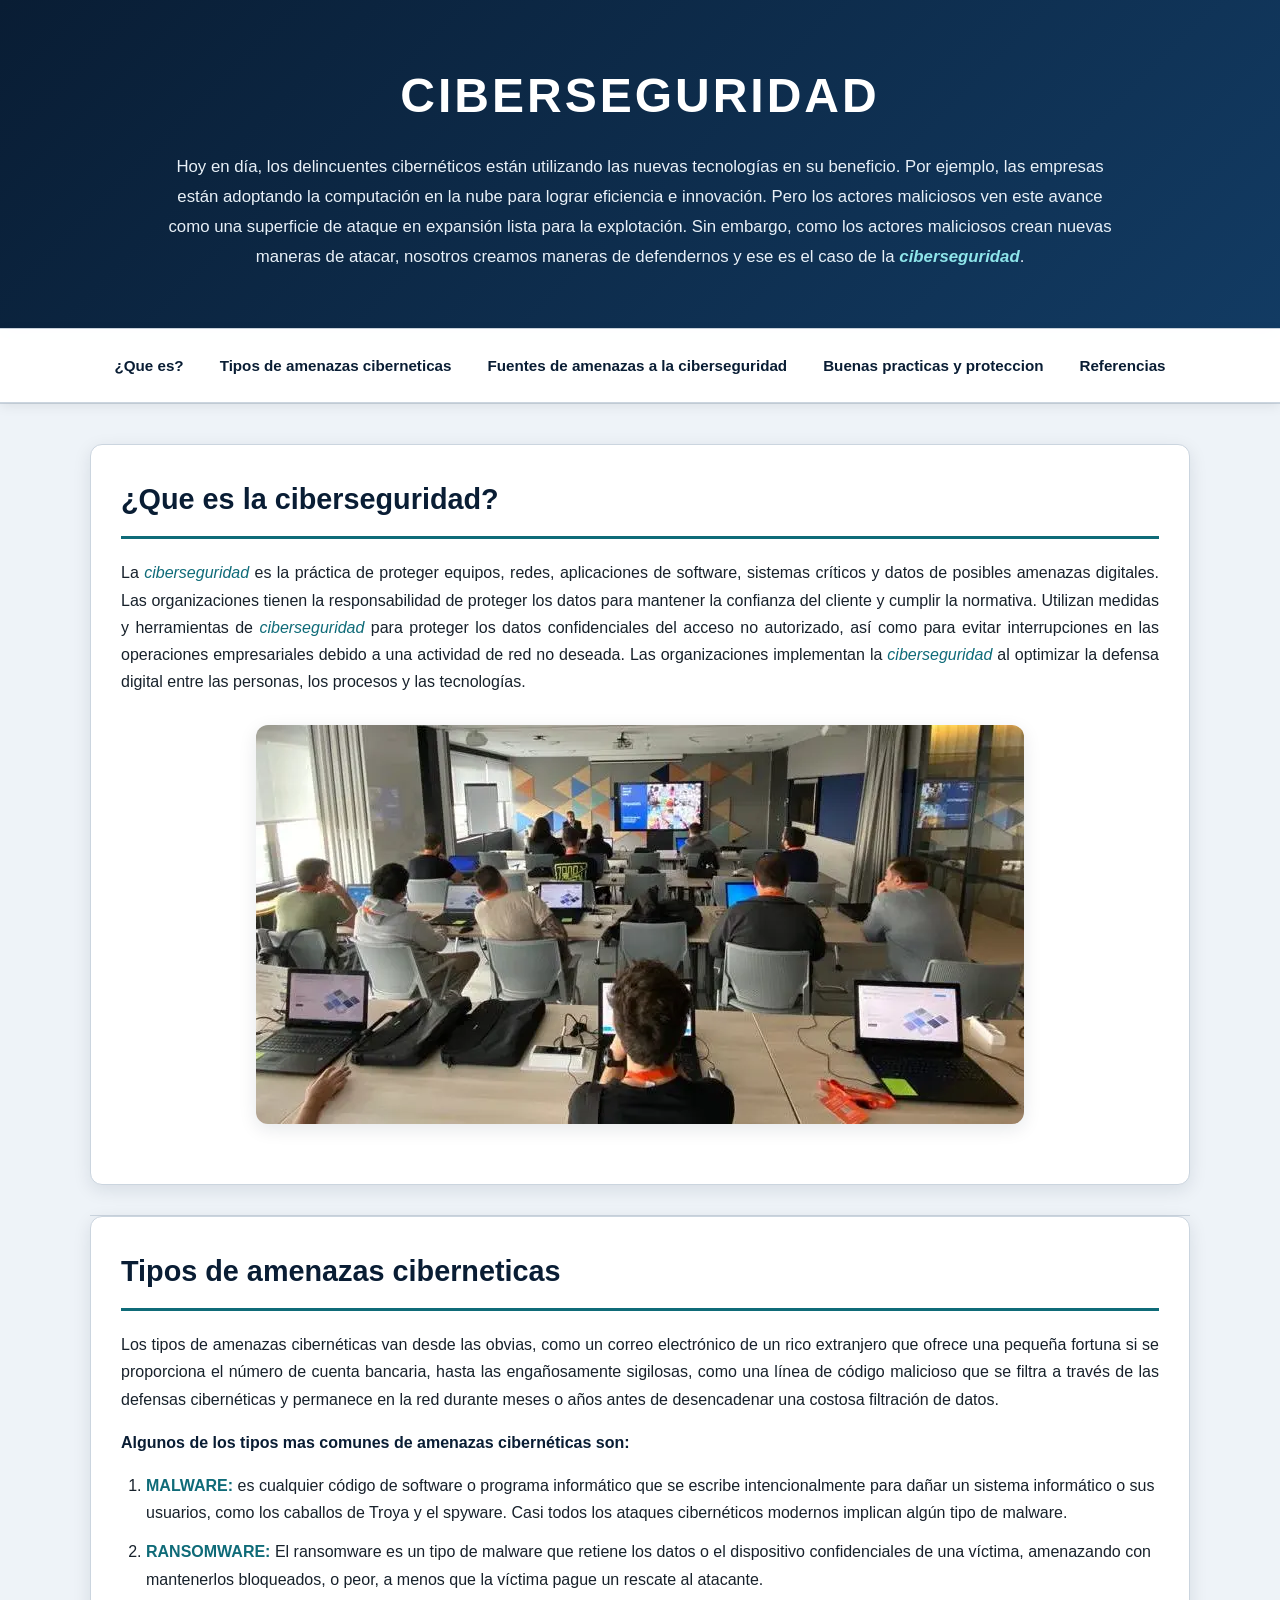
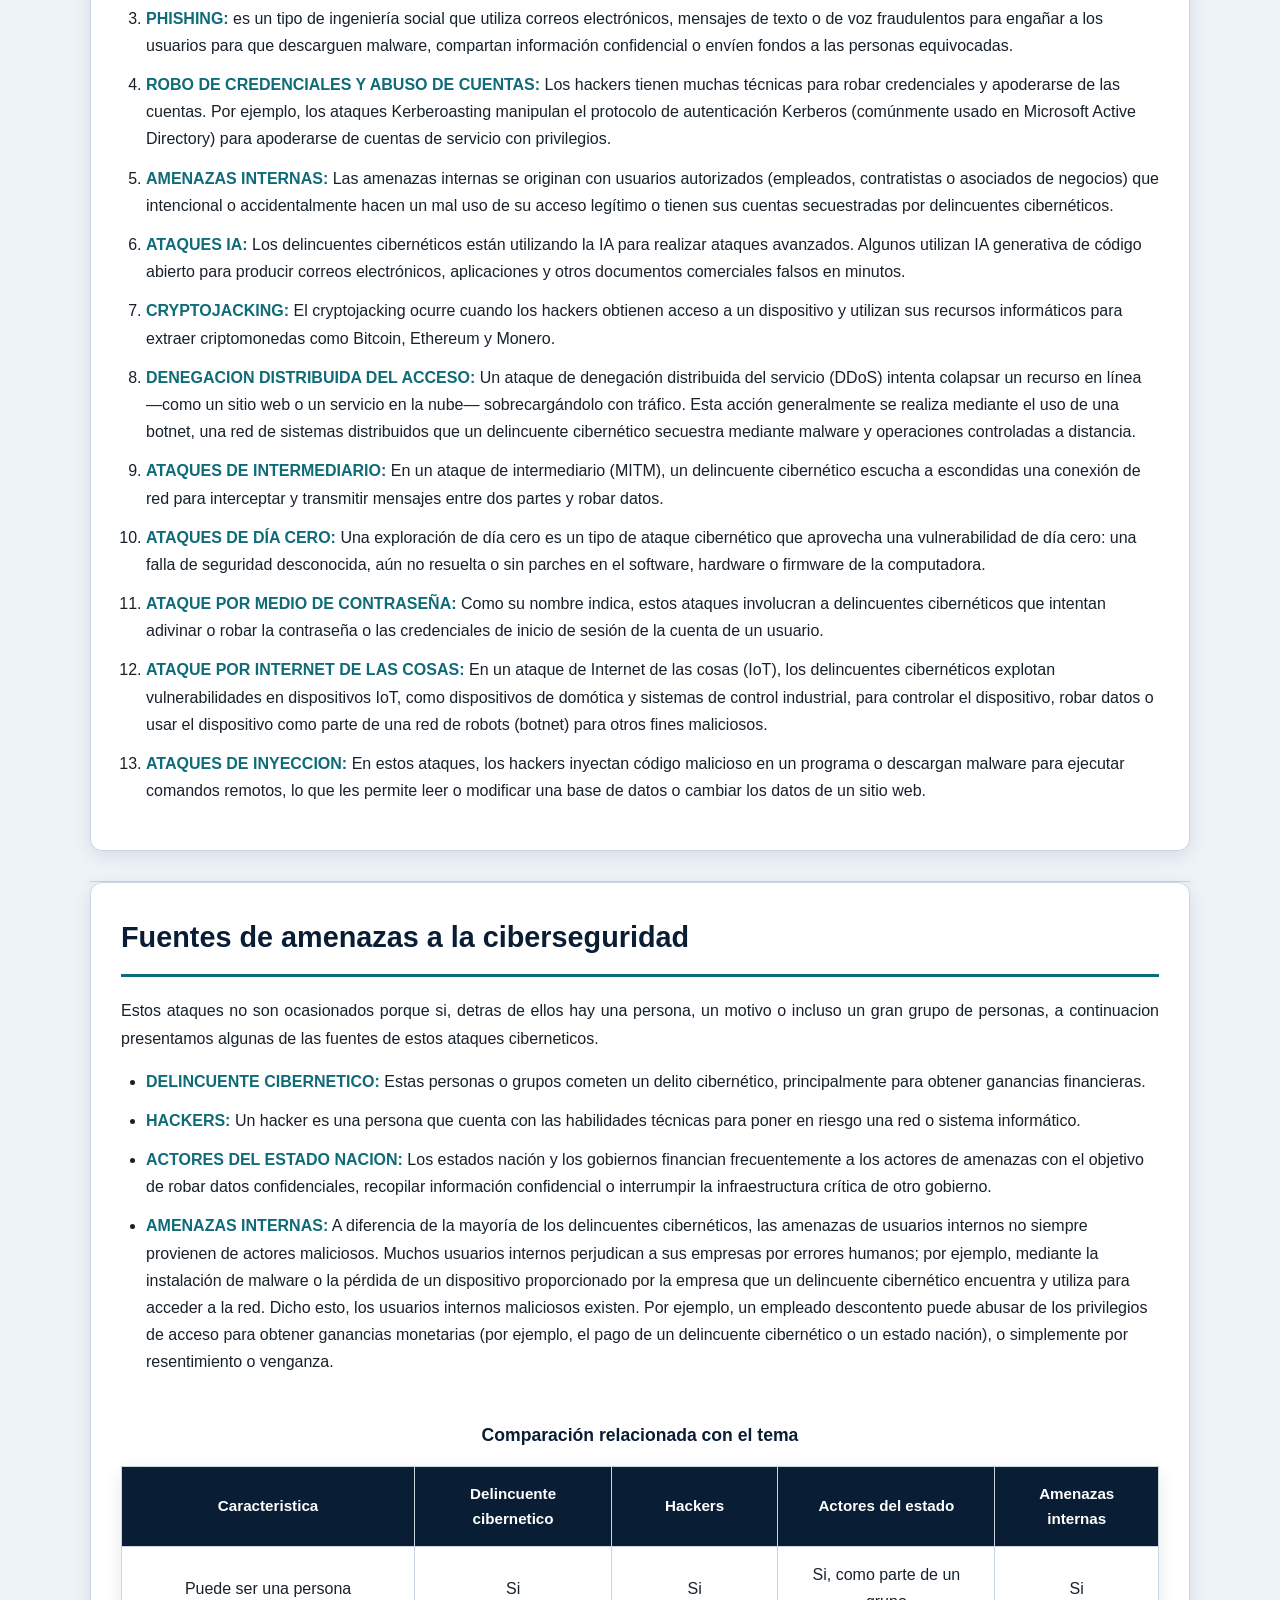
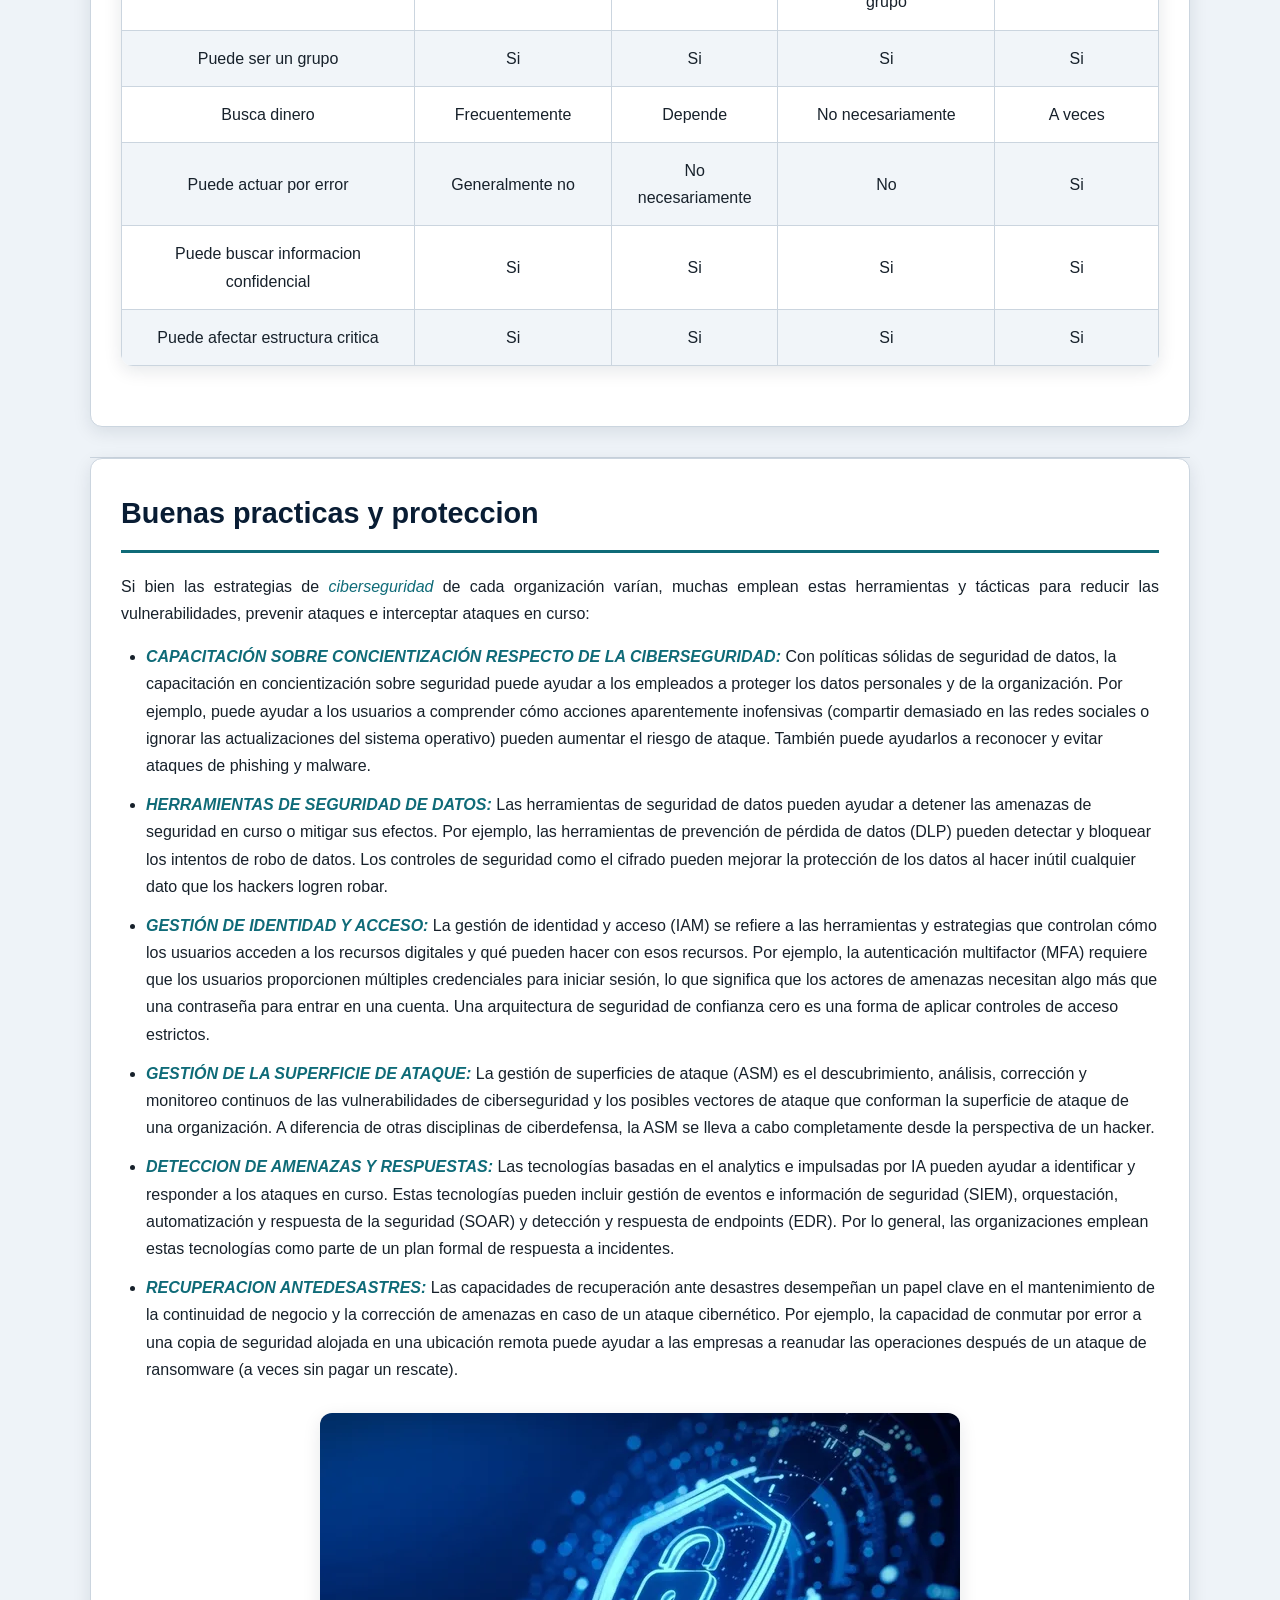
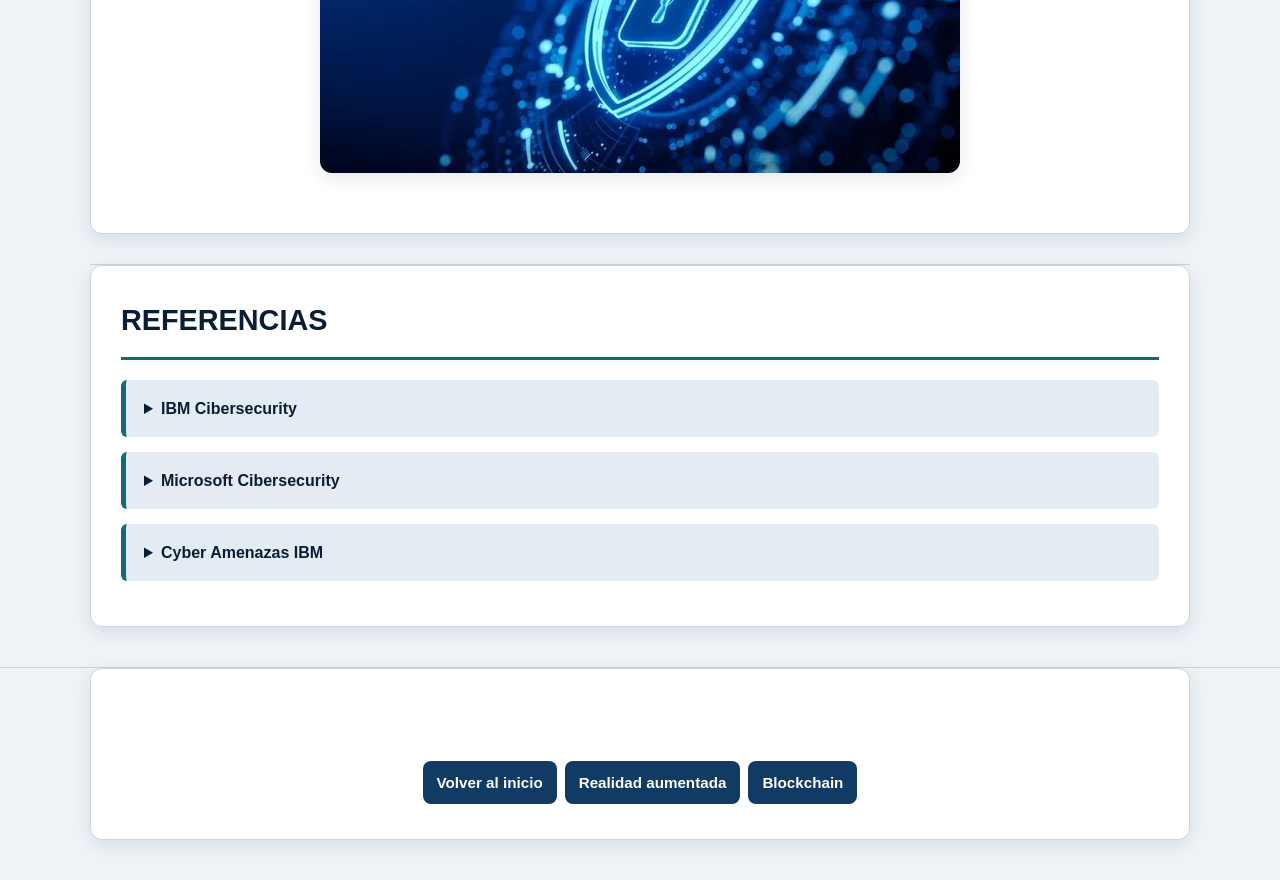
<file: index.HTML>
<!DOCTYPE html>
<html lang="es">
    <head>
        <meta charset="UTF-8">
        <meta name="viewport" content="width=device-width, initial-scale=1.0">
        <title>CIBERSEGURIDAD</title>
        <link rel="stylesheet" type="text/css" href="css/styles.css">
    </head>
<body>
    <header>
        <h1>CIBERSEGURIDAD</h1>
        <p>Hoy en día, los delincuentes cibernéticos están utilizando las nuevas tecnologías en su beneficio. Por ejemplo, las empresas están adoptando la computación en la nube para lograr eficiencia e innovación. Pero los actores maliciosos ven este avance como una superficie de ataque en expansión lista para la explotación. Sin embargo, como los actores maliciosos crean nuevas maneras de atacar, nosotros creamos maneras de defendernos y ese es el caso de la <em>ciberseguridad</em>.</p>
    </header>
    
    <hr>
    <nav>
        <a href="#que-es">¿Que es?</a>        
        <a href="#tipos-de-amenazas-ciberneticas">Tipos de amenazas ciberneticas</a>        
        <a href="#fuentes-de-amenazas-a-la-ciberseguridad">Fuentes de amenazas a la ciberseguridad</a>        
        <a href="#buenas-practicas-y-proteccion">Buenas practicas y proteccion</a>
        <a href="#referencias">Referencias</a>
    </nav>
    <hr>
    <main>
        <section id="que-es">
            <h2>¿Que es la ciberseguridad?</h2>
            <p>La <em>ciberseguridad</em> es la práctica de proteger equipos, redes, aplicaciones de software, sistemas críticos y datos de posibles amenazas digitales. Las organizaciones tienen la responsabilidad de proteger los datos para mantener la confianza del cliente y cumplir la normativa. Utilizan medidas y herramientas de <em>ciberseguridad</em> para proteger los datos confidenciales del acceso no autorizado, así como para evitar interrupciones en las operaciones empresariales debido a una actividad de red no deseada. Las organizaciones implementan la <em>ciberseguridad</em> al optimizar la defensa digital entre las personas, los procesos y las tecnologías. </p>
            <p></p>
            <figure>
                <img src="MULTIMEDIA/tema1.jpg" alt="Colaboracion entre Microsoft y la fundacion Esplai">
            </figure>
        </section>
        <hr>
        <section id="tipos-de-amenazas-ciberneticas">
            <h2>Tipos de amenazas ciberneticas</h2>
            <p>Los tipos de amenazas cibernéticas van desde las obvias, como un correo electrónico de un rico extranjero que ofrece una pequeña fortuna si se proporciona el número de cuenta bancaria, hasta las engañosamente sigilosas, como una línea de código malicioso que se filtra a través de las defensas cibernéticas y permanece en la red durante meses o años antes de desencadenar una costosa filtración de datos.</p>
            <p><strong>Algunos de los tipos mas comunes de amenazas cibernéticas son:</strong></p>
            <ol>
                <li><strong>MALWARE:</strong> es cualquier código de software o programa informático que se escribe intencionalmente para dañar un sistema informático o sus usuarios, como los caballos de Troya y el spyware. Casi todos los ataques cibernéticos modernos implican algún tipo de malware.</li>
                <li><strong>RANSOMWARE:</strong> El ransomware es un tipo de malware que retiene los datos o el dispositivo confidenciales de una víctima, amenazando con mantenerlos bloqueados, o peor, a menos que la víctima pague un rescate al atacante.</li>
                <li><strong>PHISHING:</strong> es un tipo de ingeniería social que utiliza correos electrónicos, mensajes de texto o de voz fraudulentos para engañar a los usuarios para que descarguen malware, compartan información confidencial o envíen fondos a las personas equivocadas.</li>
                <li><strong>ROBO DE CREDENCIALES Y ABUSO DE CUENTAS:</strong> Los hackers tienen muchas técnicas para robar credenciales y apoderarse de las cuentas. Por ejemplo, los ataques Kerberoasting manipulan el protocolo de autenticación Kerberos (comúnmente usado en Microsoft Active Directory) para apoderarse de cuentas de servicio con privilegios.</li>
                <li><strong>AMENAZAS INTERNAS:</strong> Las amenazas internas se originan con usuarios autorizados (empleados, contratistas o asociados de negocios) que intencional o accidentalmente hacen un mal uso de su acceso legítimo o tienen sus cuentas secuestradas por delincuentes cibernéticos.</li>
                <li><strong>ATAQUES IA:</strong> Los delincuentes cibernéticos están utilizando la IA para realizar ataques avanzados. Algunos utilizan IA generativa de código abierto para producir correos electrónicos, aplicaciones y otros documentos comerciales falsos en minutos.</li>
                <li><strong>CRYPTOJACKING:</strong> El cryptojacking ocurre cuando los hackers obtienen acceso a un dispositivo y utilizan sus recursos informáticos para extraer criptomonedas como Bitcoin, Ethereum y Monero.</li>
                <li><strong>DENEGACION DISTRIBUIDA DEL ACCESO:</strong> Un ataque de denegación distribuida del servicio (DDoS) intenta colapsar un recurso en línea —como un sitio web o un servicio en la nube— sobrecargándolo con tráfico. Esta acción generalmente se realiza mediante el uso de una botnet, una red de sistemas distribuidos que un delincuente cibernético secuestra mediante malware y operaciones controladas a distancia.</li>
                <li><strong>ATAQUES DE INTERMEDIARIO:</strong> En un ataque de intermediario (MITM), un delincuente cibernético escucha a escondidas una conexión de red para interceptar y transmitir mensajes entre dos partes y robar datos.</li>
                <li><strong>ATAQUES DE DÍA CERO:</strong> Una exploración de día cero es un tipo de ataque cibernético que aprovecha una vulnerabilidad de día cero: una falla de seguridad desconocida, aún no resuelta o sin parches en el software, hardware o firmware de la computadora.</li>
                <li><strong>ATAQUE POR MEDIO DE CONTRASEÑA:</strong> Como su nombre indica, estos ataques involucran a delincuentes cibernéticos que intentan adivinar o robar la contraseña o las credenciales de inicio de sesión de la cuenta de un usuario.</li>
                <li><strong>ATAQUE POR INTERNET DE LAS COSAS:</strong> En un ataque de Internet de las cosas (IoT), los delincuentes cibernéticos explotan vulnerabilidades en dispositivos IoT, como dispositivos de domótica y sistemas de control industrial, para controlar el dispositivo, robar datos o usar el dispositivo como parte de una red de robots (botnet) para otros fines maliciosos.</li>
                <li><strong>ATAQUES DE INYECCION:</strong> En estos ataques, los hackers inyectan código malicioso en un programa o descargan malware para ejecutar comandos remotos, lo que les permite leer o modificar una base de datos o cambiar los datos de un sitio web.</li>
            </ol>
        </section>
        <hr>
        <section id="fuentes-de-amenazas-a-la-ciberseguridad">
            <h2>Fuentes de amenazas a la ciberseguridad</h2>
            <p>Estos ataques no son ocasionados porque si, detras de ellos hay una persona, un motivo o incluso un gran grupo de personas, a continuacion presentamos algunas de las fuentes de estos ataques ciberneticos.</p>
            <ul>
                <li><strong>DELINCUENTE CIBERNETICO:</strong> Estas personas o grupos cometen un delito cibernético, principalmente para obtener ganancias financieras.</li>
                <li><strong>HACKERS:</strong> Un hacker es una persona que cuenta con las habilidades técnicas para poner en riesgo una red o sistema informático.</li>
                <li><strong>ACTORES DEL ESTADO NACION:</strong> Los estados nación y los gobiernos financian frecuentemente a los actores de amenazas con el objetivo de robar datos confidenciales, recopilar información confidencial o interrumpir la infraestructura crítica de otro gobierno.</li>
                <li><strong>AMENAZAS INTERNAS:</strong> A diferencia de la mayoría de los delincuentes cibernéticos, las amenazas de usuarios internos no siempre provienen de actores maliciosos. Muchos usuarios internos perjudican a sus empresas por errores humanos; por ejemplo, mediante la instalación de malware o la pérdida de un dispositivo proporcionado por la empresa que un delincuente cibernético encuentra y utiliza para acceder a la red. Dicho esto, los usuarios internos maliciosos existen. Por ejemplo, un empleado descontento puede abusar de los privilegios de acceso para obtener ganancias monetarias (por ejemplo, el pago de un delincuente cibernético o un estado nación), o simplemente por resentimiento o venganza.</li>
            </ul>
            <table> 
                <caption>Comparación relacionada con el tema</caption> 
                <thead>
                    <tr> 
                        <th>Caracteristica</th> 
                        <th>Delincuente cibernetico</th> 
                        <th>Hackers</th>
                        <th>Actores del estado</th>
                        <th>Amenazas internas</th> 
                    </tr> 
                </thead> 
                <tbody> 
                    <tr> 
                        <td>Puede ser una persona</td> 
                        <td>Si</td> 
                        <td>Si</td>
                        <td>Si, como parte de un grupo</td>
                        <td>Si</td> 
                    </tr> 
                    <tr> 
                        <td>Puede ser un grupo</td> 
                        <td>Si</td> 
                        <td>Si</td>
                        <td>Si</td>
                        <td>Si</td> 
                    </tr>
                    <tr> 
                        <td>Busca dinero</td> 
                        <td>Frecuentemente</td> 
                        <td>Depende</td>
                        <td>No necesariamente</td>
                        <td>A veces</td> 
                    </tr>
                    <tr> 
                        <td>Puede actuar por error</td> 
                        <td>Generalmente no</td> 
                        <td>No necesariamente</td>
                        <td>No</td>
                        <td>Si</td> 
                    </tr>
                    <tr>
                        <td>Puede buscar informacion confidencial</td>
                        <td>Si</td>
                        <td>Si</td>
                        <td>Si</td>
                        <td>Si</td>
                    </tr>
                    <tr>
                        <td>Puede afectar estructura critica</td>
                        <td>Si</td>
                        <td>Si</td>
                        <td>Si</td>
                        <td>Si</td>
                    </tr>
                </tbody> 
            </table>
            
        </section>
        <hr>
        <section id="buenas-practicas-y-proteccion">
            <h2>Buenas practicas y proteccion</h2>
            <p>Si bien las estrategias de <em>ciberseguridad</em> de cada organización varían, muchas emplean estas herramientas y tácticas para reducir las vulnerabilidades, prevenir ataques e interceptar ataques en curso:</p>
            <ul>
                <li><strong><em>CAPACITACIÓN SOBRE CONCIENTIZACIÓN RESPECTO DE LA CIBERSEGURIDAD:</em></strong> Con políticas sólidas de seguridad de datos, la capacitación en concientización sobre seguridad puede ayudar a los empleados a proteger los datos personales y de la organización. Por ejemplo, puede ayudar a los usuarios a comprender cómo acciones aparentemente inofensivas (compartir demasiado en las redes sociales o ignorar las actualizaciones del sistema operativo) pueden aumentar el riesgo de ataque. También puede ayudarlos a reconocer y evitar ataques de phishing y malware.</li>
                <li><strong><em>HERRAMIENTAS DE SEGURIDAD DE DATOS:</em></strong> Las herramientas de seguridad de datos pueden ayudar a detener las amenazas de seguridad en curso o mitigar sus efectos. Por ejemplo, las herramientas de prevención de pérdida de datos (DLP) pueden detectar y bloquear los intentos de robo de datos. Los controles de seguridad como el cifrado pueden mejorar la protección de los datos al hacer inútil cualquier dato que los hackers logren robar.</li>
                <li><strong><em>GESTIÓN DE IDENTIDAD Y ACCESO:</em></strong> La gestión de identidad y acceso (IAM) se refiere a las herramientas y estrategias que controlan cómo los usuarios acceden a los recursos digitales y qué pueden hacer con esos recursos. Por ejemplo, la autenticación multifactor (MFA) requiere que los usuarios proporcionen múltiples credenciales para iniciar sesión, lo que significa que los actores de amenazas necesitan algo más que una contraseña para entrar en una cuenta. Una arquitectura de seguridad de confianza cero es una forma de aplicar controles de acceso estrictos.</li>
                <li><strong><em>GESTIÓN DE LA SUPERFICIE DE ATAQUE:</em></strong> La gestión de superficies de ataque (ASM) es el descubrimiento, análisis, corrección y monitoreo continuos de las vulnerabilidades de ciberseguridad y los posibles vectores de ataque que conforman la superficie de ataque de una organización. A diferencia de otras disciplinas de ciberdefensa, la ASM se lleva a cabo completamente desde la perspectiva de un hacker.</li>
                <li><strong><em>DETECCION DE AMENAZAS Y RESPUESTAS:</em></strong> Las tecnologías basadas en el analytics e impulsadas por IA pueden ayudar a identificar y responder a los ataques en curso. Estas tecnologías pueden incluir gestión de eventos e información de seguridad (SIEM), orquestación, automatización y respuesta de la seguridad (SOAR) y detección y respuesta de endpoints (EDR). Por lo general, las organizaciones emplean estas tecnologías como parte de un plan formal de respuesta a incidentes.</li>
                <li><strong><em>RECUPERACION ANTEDESASTRES:</em></strong> Las capacidades de recuperación ante desastres desempeñan un papel clave en el mantenimiento de la continuidad de negocio y la corrección de amenazas en caso de un ataque cibernético. Por ejemplo, la capacidad de conmutar por error a una copia de seguridad alojada en una ubicación remota puede ayudar a las empresas a reanudar las operaciones después de un ataque de ransomware (a veces sin pagar un rescate).</li>
            </ul>
            
            <figure>
                <img src="MULTIMEDIA/1.jpg" alt="Imagen alusiva a la ciberseguridad">
            </figure>
            
        </section>
        <hr>
        <section id="referencias">
            <h2>REFERENCIAS</h2>
            <details>
                <summary>IBM Cibersecurity</summary>
                <a href="https://www.ibm.com/mx-es/think/topics/cybersecurity#7281535" target="_blank">https://www.ibm.com/mx-es/think/topics/cybersecurity#7281535</a>
            </details>
            <details>
                <summary>Microsoft Cibersecurity</summary>
                <a href="https://www.microsoft.com/es-co/security/business/security-101/what-is-cybersecurity" target="_blank">https://www.microsoft.com/es-co/security/business/security-101/what-is-cybersecurity</a>
            </details>  
            <details>
                <summary>Cyber Amenazas IBM</summary>
                <a href="https://www.ibm.com/mx-es/think/topics/cyberthreats-types" target="_blank">https://www.ibm.com/mx-es/think/topics/cyberthreats-types</a>
            </details>          
        </section>
    </main>
    <hr>
    <section>
        <h3>Otras paginas</h3>
        <nav> 
            <a href="index.html">Volver al inicio</a> 
            <a href="tema2.html">Realidad aumentada</a> 
            <a href="tema3.html">Blockchain</a>
        </nav>
    </section>
</body>
</html>
</file>
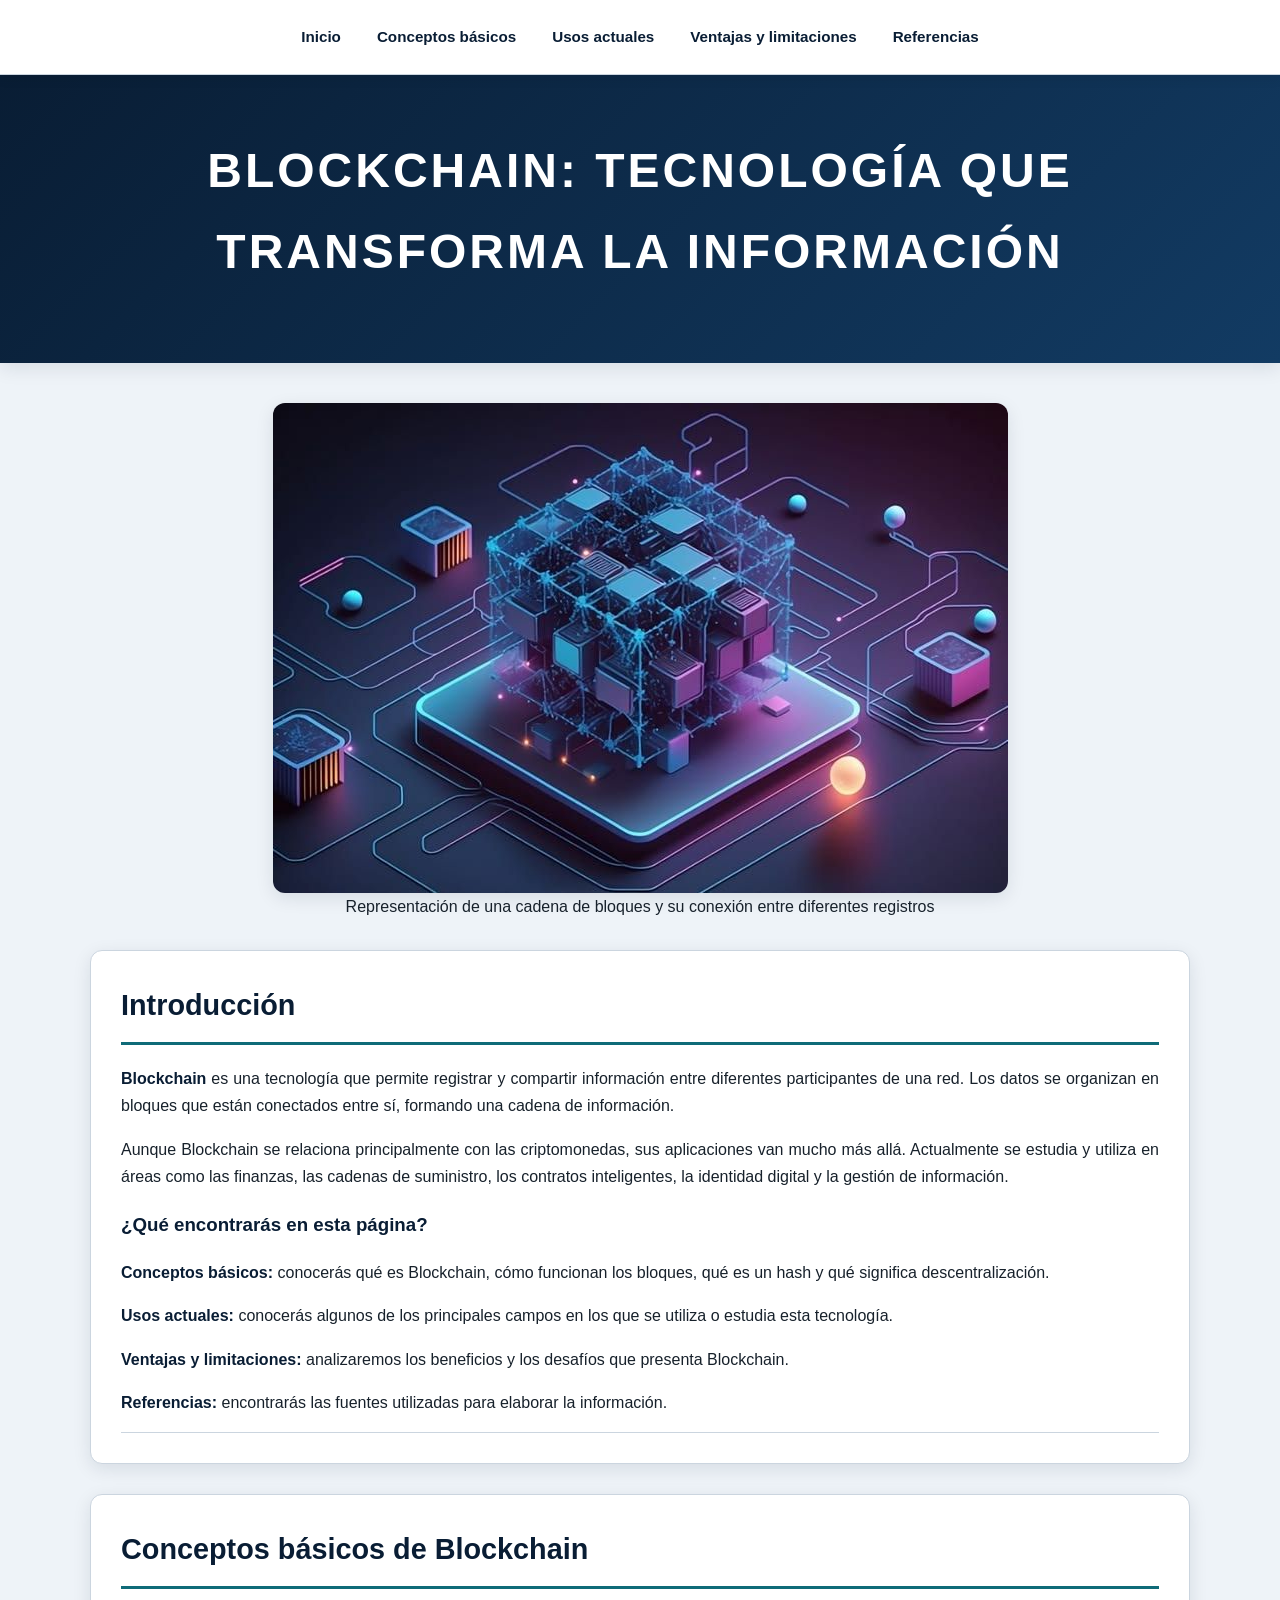
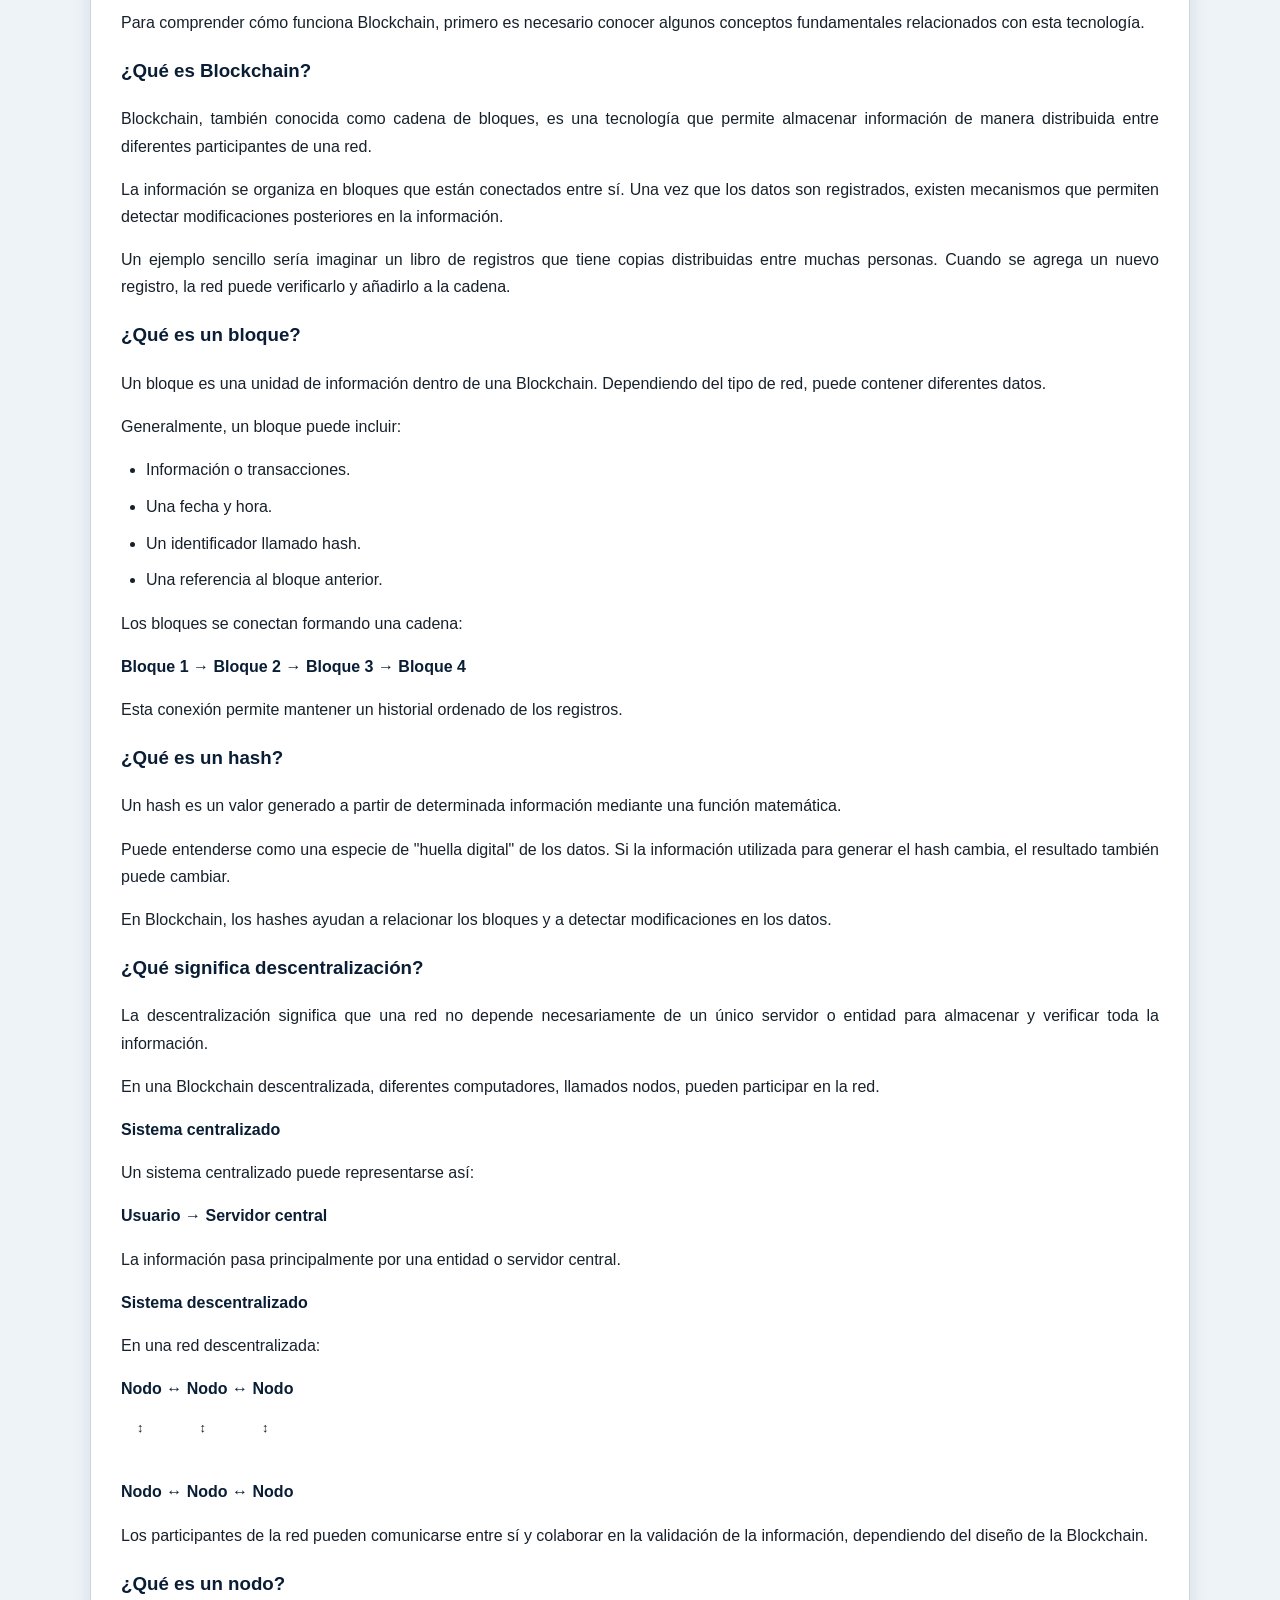
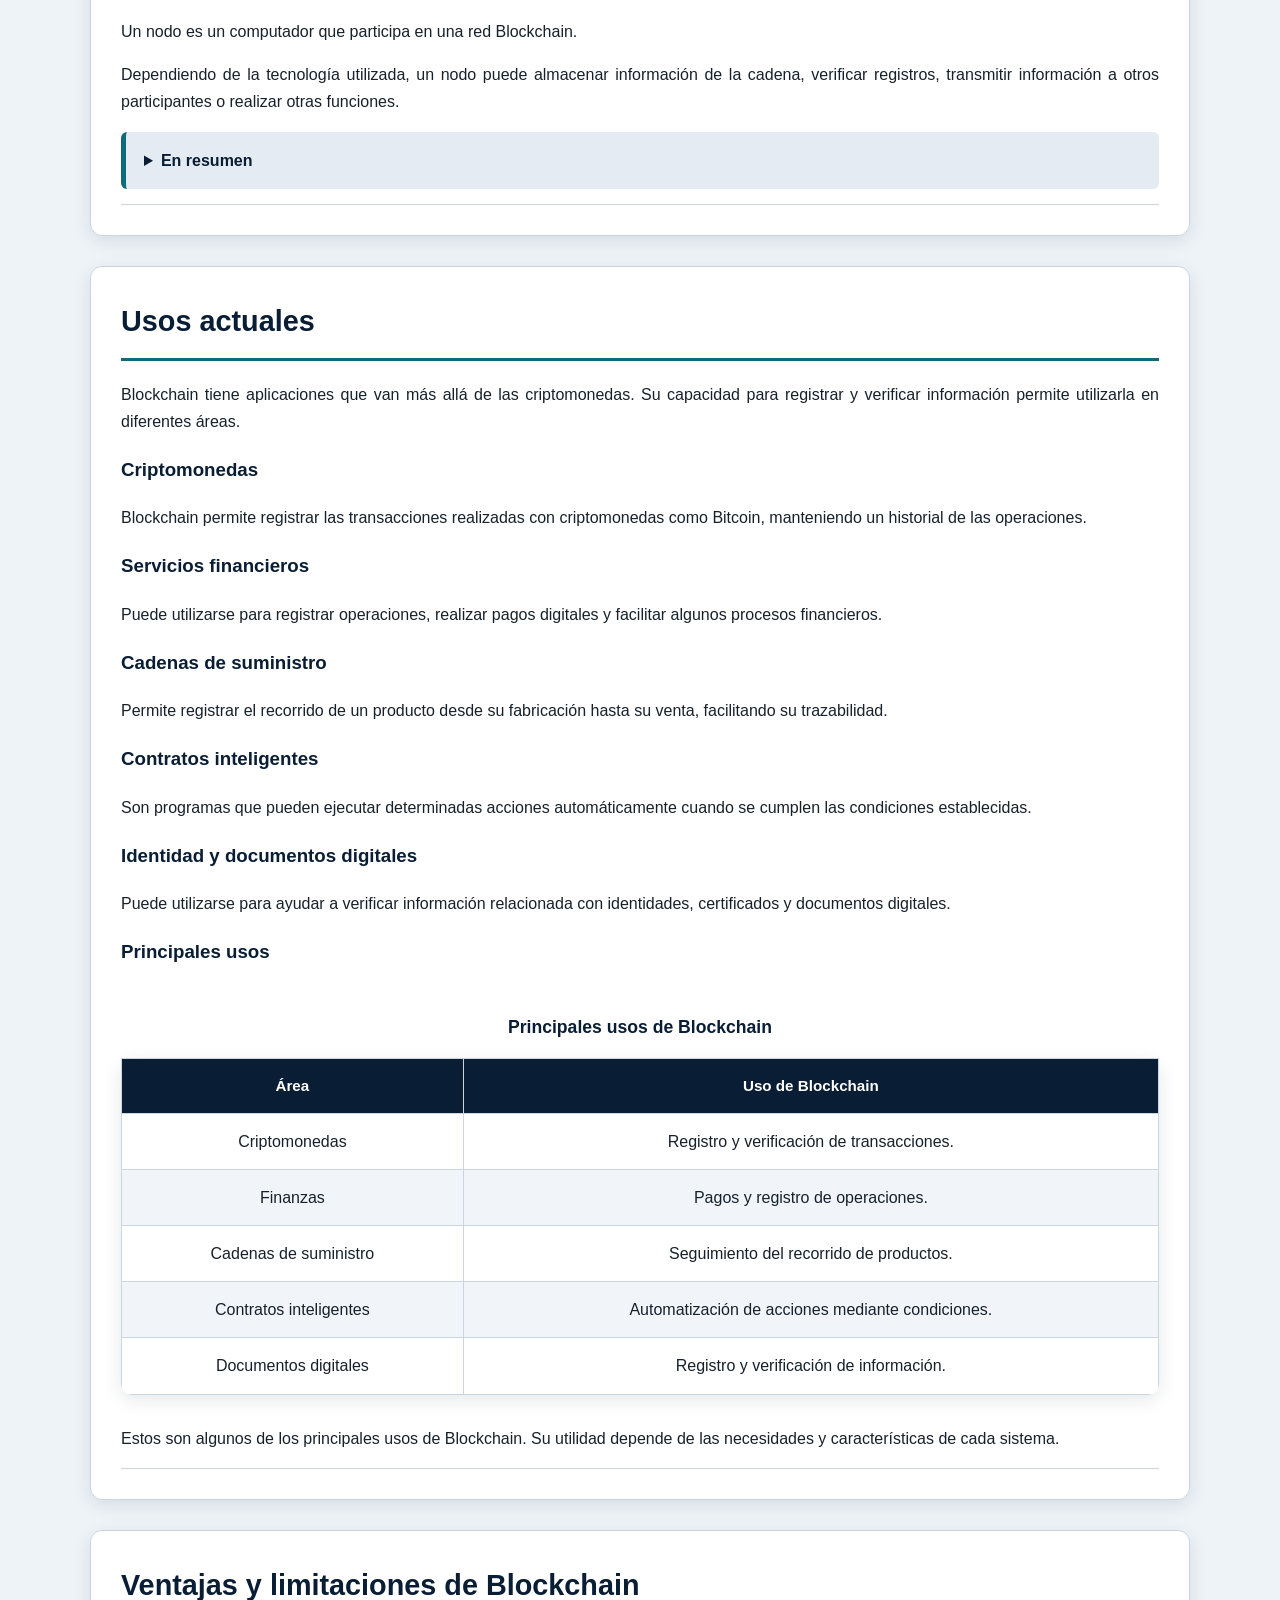
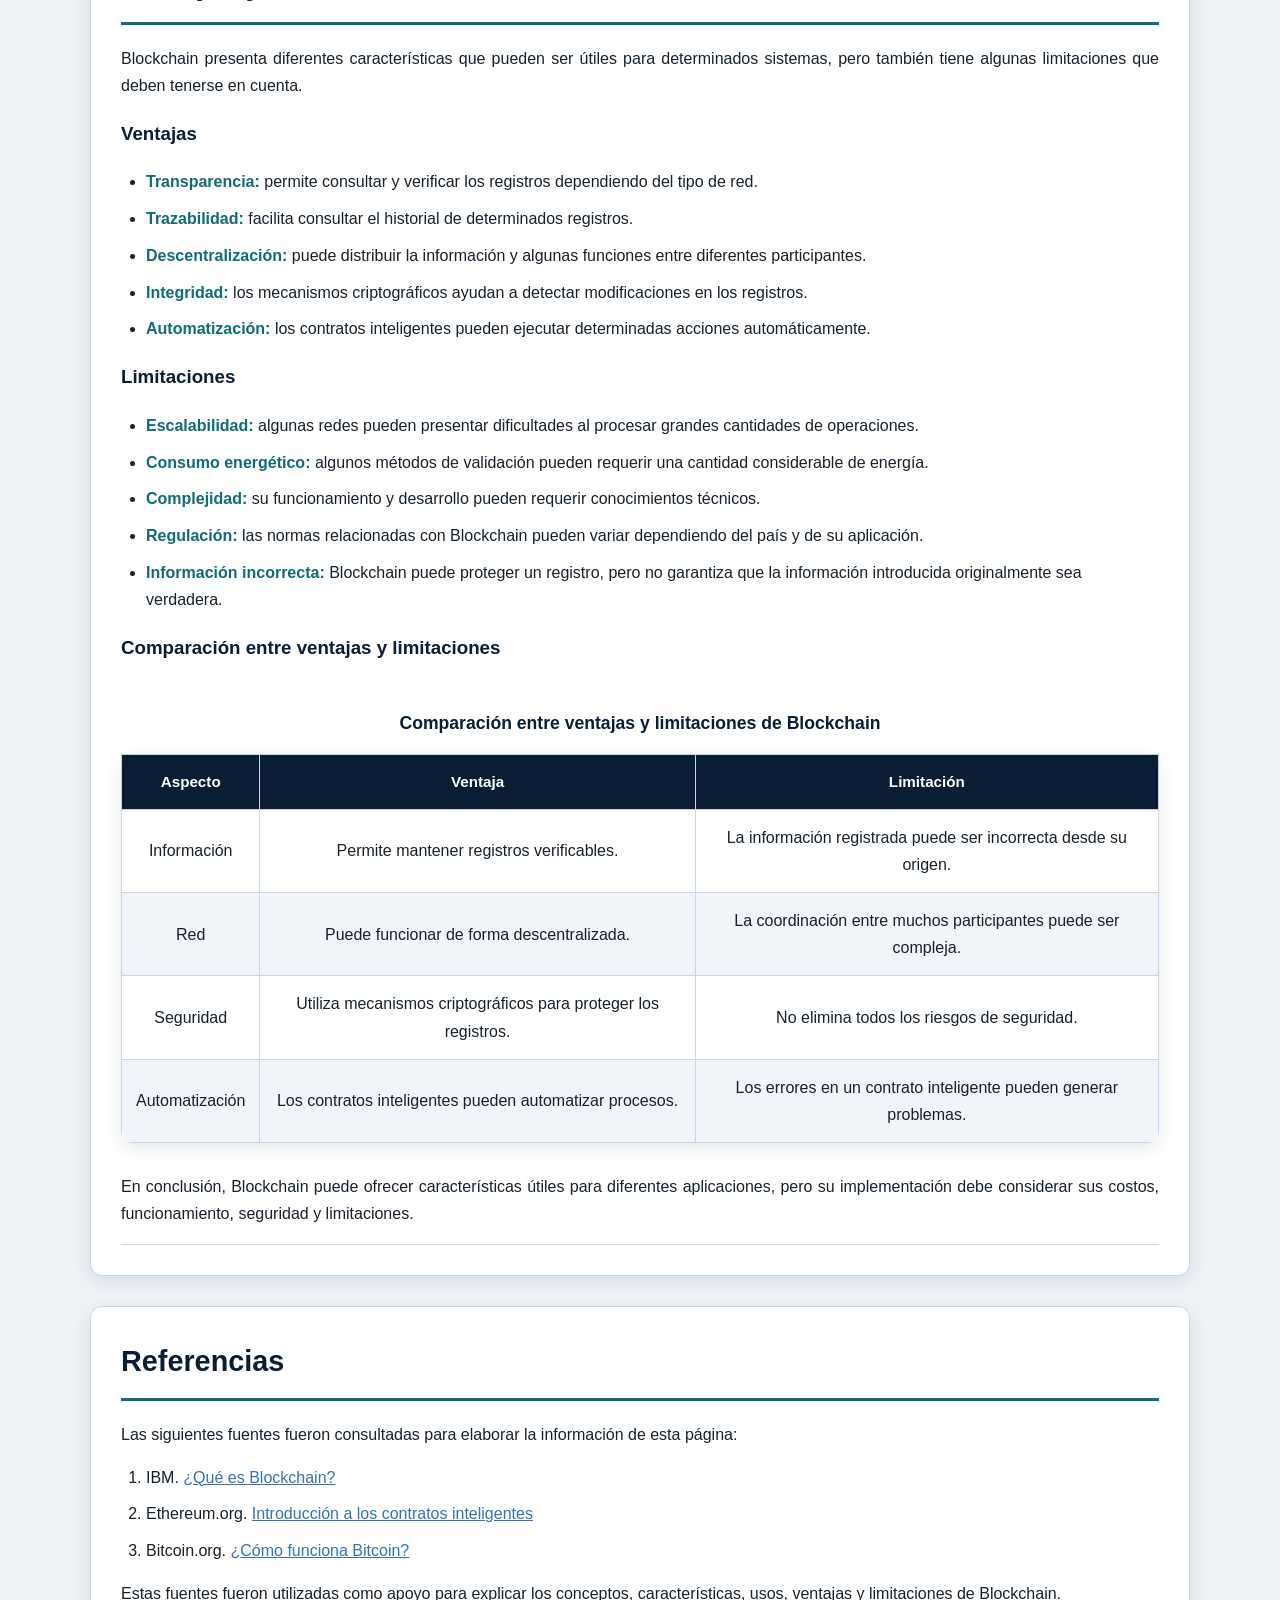
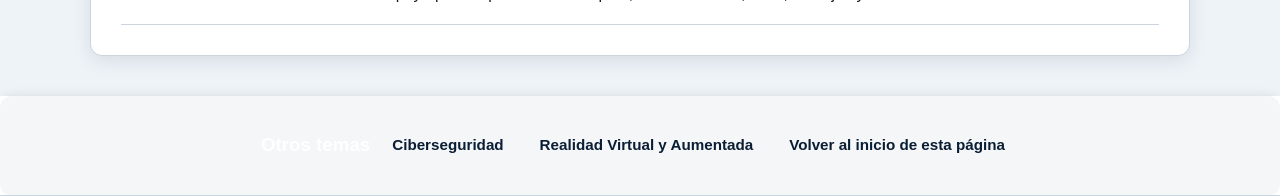
<file: tema3.html>
<!DOCTYPE html>
<html lang="es">
<head>
    <meta charset="UTF-8">
    <meta name="viewport" content="width=device-width, initial-scale=1.0">
    <link rel="stylesheet" type="text/css" href="css/styles.css">
    <title>Blockchain</title>
</head>

<body>

    <nav class="main-nav">
        <a href="#Inicio">Inicio</a>
        <a href="#Conceptos-basicos">Conceptos básicos</a>
        <a href="#Usos-actuales">Usos actuales</a>
        <a href="#Ventajas-y-limitaciones">Ventajas y limitaciones</a>
        <a href="#Referencias">Referencias</a>
    </nav>

    <header class="site-header">
        <h1 class="site-header__title">
            Blockchain: Tecnología que transforma la información
        </h1>
    </header>

    <main class="site-main">

        <figure>
            <img
                src="MULTIMEDIA/TEMA-3.jpg"
                alt="Representación de una cadena de bloques y tecnología Blockchain"
            >
            <figcaption>
                Representación de una cadena de bloques y su conexión entre diferentes registros
            </figcaption>
        </figure>

        <section id="Inicio" class="topic-section">
            <h2>Introducción</h2>

            <p>
                <strong>Blockchain</strong> es una tecnología que permite registrar y compartir
                información entre diferentes participantes de una red. Los datos se organizan
                en bloques que están conectados entre sí, formando una cadena de información.
            </p>

            <p>
                Aunque Blockchain se relaciona principalmente con las criptomonedas, sus
                aplicaciones van mucho más allá. Actualmente se estudia y utiliza en áreas
                como las finanzas, las cadenas de suministro, los contratos inteligentes,
                la identidad digital y la gestión de información.
            </p>

            <h3>¿Qué encontrarás en esta página?</h3>

            <p>
                <strong>Conceptos básicos:</strong> conocerás qué es Blockchain, cómo funcionan
                los bloques, qué es un hash y qué significa descentralización.
            </p>

            <p>
                <strong>Usos actuales:</strong> conocerás algunos de los principales campos
                en los que se utiliza o estudia esta tecnología.
            </p>

            <p>
                <strong>Ventajas y limitaciones:</strong> analizaremos los beneficios y los
                desafíos que presenta Blockchain.
            </p>

            <p>
                <strong>Referencias:</strong> encontrarás las fuentes utilizadas para elaborar
                la información.
            </p>

            <hr>
        </section>

        <section id="Conceptos-basicos" class="topic-section">

            <h2>Conceptos básicos de Blockchain</h2>

            <p>
                Para comprender cómo funciona Blockchain, primero es necesario conocer algunos
                conceptos fundamentales relacionados con esta tecnología.
            </p>

            <h3>¿Qué es Blockchain?</h3>

            <p>
                Blockchain, también conocida como cadena de bloques, es una tecnología que
                permite almacenar información de manera distribuida entre diferentes
                participantes de una red.
            </p>

            <p>
                La información se organiza en bloques que están conectados entre sí. Una vez
                que los datos son registrados, existen mecanismos que permiten detectar
                modificaciones posteriores en la información.
            </p>

            <p>
                Un ejemplo sencillo sería imaginar un libro de registros que tiene copias
                distribuidas entre muchas personas. Cuando se agrega un nuevo registro,
                la red puede verificarlo y añadirlo a la cadena.
            </p>

            <h3>¿Qué es un bloque?</h3>

            <p>
                Un bloque es una unidad de información dentro de una Blockchain. Dependiendo
                del tipo de red, puede contener diferentes datos.
            </p>

            <p>Generalmente, un bloque puede incluir:</p>

            <ul>
                <li>Información o transacciones.</li>
                <li>Una fecha y hora.</li>
                <li>Un identificador llamado hash.</li>
                <li>Una referencia al bloque anterior.</li>
            </ul>

            <p>Los bloques se conectan formando una cadena:</p>

            <p>
                <strong>Bloque 1 → Bloque 2 → Bloque 3 → Bloque 4</strong>
            </p>

            <p>
                Esta conexión permite mantener un historial ordenado de los registros.
            </p>

            <h3>¿Qué es un hash?</h3>

            <p>
                Un hash es un valor generado a partir de determinada información mediante
                una función matemática.
            </p>

            <p>
                Puede entenderse como una especie de "huella digital" de los datos. Si la
                información utilizada para generar el hash cambia, el resultado también
                puede cambiar.
            </p>

            <p>
                En Blockchain, los hashes ayudan a relacionar los bloques y a detectar
                modificaciones en los datos.
            </p>

            <h3>¿Qué significa descentralización?</h3>

            <p>
                La descentralización significa que una red no depende necesariamente de un
                único servidor o entidad para almacenar y verificar toda la información.
            </p>

            <p>
                En una Blockchain descentralizada, diferentes computadores, llamados nodos,
                pueden participar en la red.
            </p>

            <p><strong>Sistema centralizado</strong></p>

            <p>Un sistema centralizado puede representarse así:</p>

            <p>
                <strong>Usuario → Servidor central</strong>
            </p>

            <p>
                La información pasa principalmente por una entidad o servidor central.
            </p>

            <p><strong>Sistema descentralizado</strong></p>

            <p>En una red descentralizada:</p>

            <p>
                <strong>Nodo ↔ Nodo ↔ Nodo</strong>
            </p>

            <pre>
  ↕       ↕       ↕
            </pre>

            <p>
                <strong>Nodo ↔ Nodo ↔ Nodo</strong>
            </p>

            <p>
                Los participantes de la red pueden comunicarse entre sí y colaborar en la
                validación de la información, dependiendo del diseño de la Blockchain.
            </p>

            <h3>¿Qué es un nodo?</h3>

            <p>
                Un nodo es un computador que participa en una red Blockchain.
            </p>

            <p>
                Dependiendo de la tecnología utilizada, un nodo puede almacenar información
                de la cadena, verificar registros, transmitir información a otros
                participantes o realizar otras funciones.
            </p>

            <details>
                <summary>En resumen</summary>

                <p>
                    Los conceptos principales que debemos recordar son:
                </p>

                <ul>
                    <li>
                        <strong>Blockchain:</strong> tecnología para registrar información
                        en una cadena de bloques.
                    </li>

                    <li>
                        <strong>Bloque:</strong> unidad que contiene información registrada.
                    </li>

                    <li>
                        <strong>Hash:</strong> valor que funciona como una huella digital
                        de determinados datos.
                    </li>

                    <li>
                        <strong>Nodo:</strong> computador que participa en la red.
                    </li>

                    <li>
                        <strong>Transacción:</strong> operación o registro que puede
                        incorporarse a la Blockchain.
                    </li>

                    <li>
                        <strong>Descentralización:</strong> distribución de determinadas
                        funciones de la red entre varios participantes.
                    </li>
                </ul>
            </details>

            <hr>
        </section>

        <section id="Usos-actuales" class="topic-section">

            <h2>Usos actuales</h2>

            <p>
                Blockchain tiene aplicaciones que van más allá de las criptomonedas.
                Su capacidad para registrar y verificar información permite utilizarla
                en diferentes áreas.
            </p>

            <h3>Criptomonedas</h3>

            <p>
                Blockchain permite registrar las transacciones realizadas con
                criptomonedas como Bitcoin, manteniendo un historial de las operaciones.
            </p>

            <h3>Servicios financieros</h3>

            <p>
                Puede utilizarse para registrar operaciones, realizar pagos digitales
                y facilitar algunos procesos financieros.
            </p>

            <h3>Cadenas de suministro</h3>

            <p>
                Permite registrar el recorrido de un producto desde su fabricación
                hasta su venta, facilitando su trazabilidad.
            </p>

            <h3>Contratos inteligentes</h3>

            <p>
                Son programas que pueden ejecutar determinadas acciones automáticamente
                cuando se cumplen las condiciones establecidas.
            </p>

            <h3>Identidad y documentos digitales</h3>

            <p>
                Puede utilizarse para ayudar a verificar información relacionada con
                identidades, certificados y documentos digitales.
            </p>

            <h3>Principales usos</h3>

            <table>
                <caption>Principales usos de Blockchain</caption>

                <thead>
                    <tr>
                        <th>Área</th>
                        <th>Uso de Blockchain</th>
                    </tr>
                </thead>

                <tbody>
                    <tr>
                        <td>Criptomonedas</td>
                        <td>Registro y verificación de transacciones.</td>
                    </tr>

                    <tr>
                        <td>Finanzas</td>
                        <td>Pagos y registro de operaciones.</td>
                    </tr>

                    <tr>
                        <td>Cadenas de suministro</td>
                        <td>Seguimiento del recorrido de productos.</td>
                    </tr>

                    <tr>
                        <td>Contratos inteligentes</td>
                        <td>Automatización de acciones mediante condiciones.</td>
                    </tr>

                    <tr>
                        <td>Documentos digitales</td>
                        <td>Registro y verificación de información.</td>
                    </tr>
                </tbody>
            </table>

            <p>
                Estos son algunos de los principales usos de Blockchain. Su utilidad
                depende de las necesidades y características de cada sistema.
            </p>

            <hr>
        </section>

        <section id="Ventajas-y-limitaciones" class="topic-section">

            <h2>Ventajas y limitaciones de Blockchain</h2>

            <p>
                Blockchain presenta diferentes características que pueden ser útiles
                para determinados sistemas, pero también tiene algunas limitaciones
                que deben tenerse en cuenta.
            </p>

            <h3>Ventajas</h3>

            <ul>
                <li>
                    <strong>Transparencia:</strong> permite consultar y verificar los
                    registros dependiendo del tipo de red.
                </li>

                <li>
                    <strong>Trazabilidad:</strong> facilita consultar el historial
                    de determinados registros.
                </li>

                <li>
                    <strong>Descentralización:</strong> puede distribuir la información
                    y algunas funciones entre diferentes participantes.
                </li>

                <li>
                    <strong>Integridad:</strong> los mecanismos criptográficos ayudan
                    a detectar modificaciones en los registros.
                </li>

                <li>
                    <strong>Automatización:</strong> los contratos inteligentes pueden
                    ejecutar determinadas acciones automáticamente.
                </li>
            </ul>

            <h3>Limitaciones</h3>

            <ul>
                <li>
                    <strong>Escalabilidad:</strong> algunas redes pueden presentar
                    dificultades al procesar grandes cantidades de operaciones.
                </li>

                <li>
                    <strong>Consumo energético:</strong> algunos métodos de validación
                    pueden requerir una cantidad considerable de energía.
                </li>

                <li>
                    <strong>Complejidad:</strong> su funcionamiento y desarrollo pueden
                    requerir conocimientos técnicos.
                </li>

                <li>
                    <strong>Regulación:</strong> las normas relacionadas con Blockchain
                    pueden variar dependiendo del país y de su aplicación.
                </li>

                <li>
                    <strong>Información incorrecta:</strong> Blockchain puede proteger
                    un registro, pero no garantiza que la información introducida
                    originalmente sea verdadera.
                </li>
            </ul>

            <h3>Comparación entre ventajas y limitaciones</h3>

            <table>
                <caption>
                    Comparación entre ventajas y limitaciones de Blockchain
                </caption>

                <thead>
                    <tr>
                        <th>Aspecto</th>
                        <th>Ventaja</th>
                        <th>Limitación</th>
                    </tr>
                </thead>

                <tbody>
                    <tr>
                        <td>Información</td>
                        <td>Permite mantener registros verificables.</td>
                        <td>
                            La información registrada puede ser incorrecta desde su origen.
                        </td>
                    </tr>

                    <tr>
                        <td>Red</td>
                        <td>Puede funcionar de forma descentralizada.</td>
                        <td>
                            La coordinación entre muchos participantes puede ser compleja.
                        </td>
                    </tr>

                    <tr>
                        <td>Seguridad</td>
                        <td>
                            Utiliza mecanismos criptográficos para proteger los registros.
                        </td>
                        <td>
                            No elimina todos los riesgos de seguridad.
                        </td>
                    </tr>

                    <tr>
                        <td>Automatización</td>
                        <td>
                            Los contratos inteligentes pueden automatizar procesos.
                        </td>
                        <td>
                            Los errores en un contrato inteligente pueden generar problemas.
                        </td>
                    </tr>
                </tbody>
            </table>

            <p>
                En conclusión, Blockchain puede ofrecer características útiles para
                diferentes aplicaciones, pero su implementación debe considerar sus
                costos, funcionamiento, seguridad y limitaciones.
            </p>

            <hr>
        </section>

        <section id="Referencias" class="topic-section">

            <h2>Referencias</h2>

            <p>
                Las siguientes fuentes fueron consultadas para elaborar la información
                de esta página:
            </p>

            <ol>
                <li>
                    IBM.
                    <a
                        href="https://www.ibm.com/es-es/think/topics/blockchain"
                        target="_blank"
                        rel="noopener noreferrer"
                    >
                        ¿Qué es Blockchain?
                    </a>
                </li>

                <li>
                    Ethereum.org.
                    <a
                        href="https://ethereum.org/es/smart-contracts/"
                        target="_blank"
                        rel="noopener noreferrer"
                    >
                        Introducción a los contratos inteligentes
                    </a>
                </li>

                <li>
                    Bitcoin.org.
                    <a
                        href="https://bitcoin.org/es/como-funciona"
                        target="_blank"
                        rel="noopener noreferrer"
                    >
                        ¿Cómo funciona Bitcoin?
                    </a>
                </li>
            </ol>

            <p>
                Estas fuentes fueron utilizadas como apoyo para explicar los conceptos,
                características, usos, ventajas y limitaciones de Blockchain.
            </p>

            <hr>
        </section>

    </main>

    <footer class="site-footer">
        <nav>
            <h3>Otros temas</h3>

            <a href="index.html">Ciberseguridad</a>
            <a href="tema2.html">Realidad Virtual y Aumentada</a>
            <a href="#Inicio">Volver al inicio de esta página</a>
        </nav>
    </footer>

</body>
</html>
</file>
<file: css/styles.css>
:root {
    --color-primary: #091d34;
    --color-primary-light: #123b63;
    --color-secondary: #2f75b5;
    --color-accent: #0f6b78;
    --color-accent-light: #d9f0f2;
    --color-bg: #eef3f8;
    --color-surface: #ffffff;
    --color-surface-alt: #e4ebf2;
    --color-text: #17212b;
    --color-text-light: #526170;
    --color-border: #cbd5df;
    --shadow: 0 5px 18px rgba(9, 29, 52, 0.10);
    --shadow-hover: 0 8px 25px rgba(9, 29, 52, 0.16);
    --radius: 12px;
}
/**/
* {
    box-sizing: border-box;
}

html {
    scroll-behavior: smooth;
}

body {
    margin: 0;
    font-family: Arial, Helvetica, sans-serif;
    line-height: 1.7;
    background-color: var(--color-bg);
    color: var(--color-text);
}

img {
    max-width: 100%;
    height: auto;
}

header,
.site-header {
    background: linear-gradient(135deg, var(--color-primary), var(--color-primary-light));
    color: white;
    padding: 55px 20px;
    text-align: center;
    box-shadow: var(--shadow);
}

header h1,
.site-header__title {
    margin: 0 0 15px;
    font-size: 3rem;
    letter-spacing: 3px;
    text-transform: uppercase;
}

header p {
    max-width: 950px;
    margin: 0 auto;
    font-size: 1.05rem;
    line-height: 1.8;
    color: #e8f0f7;
}

header em {
    color: #8ee5ea;
    font-weight: bold;
}

hr {
    border: 0;
    border-top: 1px solid var(--color-border);
    margin: 0;
}

nav,
.main-nav {
    position: sticky;
    top: 0;
    z-index: 1000;
    display: flex;
    justify-content: center;
    align-items: center;
    flex-wrap: wrap;
    gap: 8px;
    padding: 15px 20px;
    background-color: rgba(255, 255, 255, 0.96);
    border-bottom: 1px solid var(--color-border);
    box-shadow: 0 3px 12px rgba(0, 0, 0, 0.08);
}

nav a,
.main-nav a {
    display: inline-block;
    padding: 9px 14px;
    color: var(--color-primary);
    text-decoration: none;
    font-size: 0.95rem;
    font-weight: bold;
    border-radius: 8px;
    transition: background-color 0.25s ease, color 0.25s ease, transform 0.25s ease;
}

nav a:hover,
nav a:focus,
.main-nav a:hover,
.main-nav a:focus {
    background-color: var(--color-primary);
    color: white;
    transform: translateY(-2px);
}

.main-nav a:focus {
    outline: 2px solid var(--color-accent);
    outline-offset: 3px;
}

main,
.site-main {
    width: min(1100px, 92%);
    margin: 40px auto;
}

section,
.topic-section {
    background-color: var(--color-surface);
    padding: 30px;
    margin-bottom: 30px;
    border: 1px solid var(--color-border);
    border-radius: var(--radius);
    box-shadow: var(--shadow);
    transition: transform 0.25s ease, box-shadow 0.25s ease;
}

section:hover,
.topic-section:hover {
    transform: translateY(-2px);
    box-shadow: var(--shadow-hover);
}

section h2,
.topic-section h2 {
    margin-top: 0;
    margin-bottom: 20px;
    padding-bottom: 12px;
    color: var(--color-primary);
    font-size: 1.8rem;
    border-bottom: 3px solid var(--color-accent);
}

section h3,
.topic-section h3 {
    color: var(--color-primary);
}

p {
    color: var(--color-text);
}

section p,
.topic-section p {
    text-align: justify;
}

strong {
    color: var(--color-primary);
}

em {
    color: var(--color-accent);
}

ul,
ol {
    padding-left: 25px;
}

li {
    margin-bottom: 12px;
}

li strong {
    color: var(--color-accent);
}

.topic-section li {
    margin-bottom: 0.6rem;
}

table {
    width: 100%;
    margin: 30px 0;
    border-collapse: collapse;
    background-color: white;
    border-radius: var(--radius);
    overflow: hidden;
    box-shadow: var(--shadow);
}

caption {
    padding: 15px;
    color: var(--color-primary);
    font-size: 1.1rem;
    font-weight: bold;
}

th,
td {
    padding: 14px;
    border: 1px solid var(--color-border);
    text-align: center;
}

th {
    background-color: var(--color-primary);
    color: white;
    font-size: 0.95rem;
}

td {
    background-color: white;
}

tr:nth-child(even) td {
    background-color: #f1f5f9;
}

tr:hover td {
    background-color: var(--color-accent-light);
}

figure {
    margin: 30px auto;
    text-align: center;
}

figure img {
    display: block;
    width: auto;
    max-width: 90%;
    margin: 0 auto;
    border-radius: var(--radius);
    box-shadow: var(--shadow);
}

details {
    margin: 15px 0;
    padding: 15px 18px;
    background-color: var(--color-surface-alt);
    border-left: 5px solid var(--color-accent);
    border-radius: 6px;
    transition: background-color 0.2s ease;
}

details:hover {
    background-color: var(--color-accent-light);
}

summary {
    cursor: pointer;
    color: var(--color-primary);
    font-weight: bold;
}

details a {
    display: inline-block;
    margin-top: 10px;
    color: var(--color-secondary);
    word-break: break-word;
}

a {
    color: var(--color-secondary);
}

a:hover {
    color: var(--color-accent);
}

main + hr + section {
    width: min(1100px, 92%);
    margin: 0 auto 40px;
    padding: 25px;
}

.site-footer {
    background-color: var(--color-primary);
    color: white;
    border: none;
    border-radius: var(--radius);
    text-align: center;
    box-shadow: var(--shadow);
}

main + hr + section h3 {
    margin-top: 0;
    color: white;
    font-size: 1.3rem;
}

main + hr + section nav,
main + hr + section .main-nav {
    position: static;
    padding: 10px 0;
    background: transparent;
    border: none;
    box-shadow: none;
}

main + hr + section nav a,
main + hr + section .main-nav a {
    color: white;
    background-color: var(--color-primary-light);
}

main + hr + section nav a:hover,
main + hr + section nav a:focus,
main + hr + section .main-nav a:hover,
main + hr + section .main-nav a:focus {
    background-color: var(--color-accent);
}

@media (max-width: 700px) {
    header,
    .site-header {
        padding: 35px 15px;
    }

    header h1,
    .site-header__title {
        font-size: 1.9rem;
        letter-spacing: 2px;
    }

    header p {
        font-size: 0.95rem;
        text-align: justify;
    }

    nav,
    .main-nav {
        position: static;
        flex-direction: column;
        gap: 4px;
        padding: 12px;
    }

    nav a,
    .main-nav a {
        width: 100%;
        text-align: center;
    }

    main,
    .site-main {
        width: 94%;
        margin: 20px auto;
    }

    section,
    .topic-section {
        padding: 20px;
        margin-bottom: 20px;
    }

    section h2,
    .topic-section h2 {
        font-size: 1.5rem;
    }

    section p,
    .topic-section p {
        text-align: left;
    }

    ul,
    ol {
        padding-left: 20px;
    }

    table {
        display: block;
        overflow-x: auto;
        white-space: nowrap;
        font-size: 0.8rem;
    }

    th,
    td {
        padding: 8px;
    }

    figure img {
        max-width: 100%;
    }

    main + hr + section {
        width: 94%;
        margin-bottom: 25px;
    }
}
</file>
